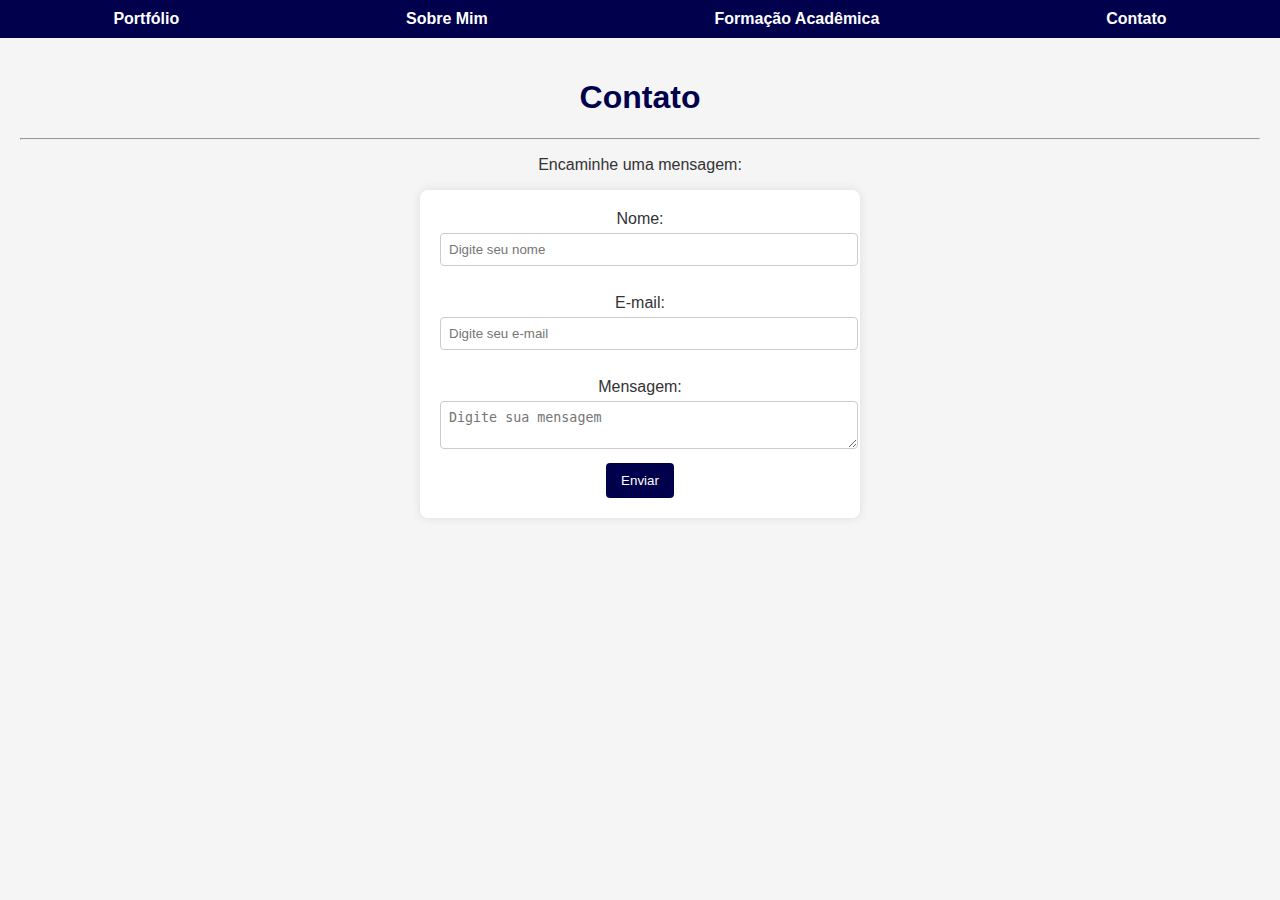
<file: contato.html>
<!DOCTYPE html>
<html lang="pt-BR">
<head>
    <meta charset="UTF-8">
    <meta name="viewport" content="width=device-width, initial-scale=1.0">
    <title>Contato</title>
    <link rel="stylesheet" href="styles.css">
</head>
<body>
    <header>
        <div class="menu">
            <ul id="titulos">
                <li class="itensmenu" ><a href="index.html">Portfólio</a></li>
                <li class="itensmenu" ><a href="sobre.html">Sobre Mim</a></li>
                <li class="itensmenu" ><a href="formacao.html">Formação Acadêmica</a></li>
                <li class="itensmenu" ><a href="contato.html">Contato</a></li>
            </ul>
        </div>
    </header>

    <main>
        <h1>Contato</h1>
        <hr>
        <p>Encaminhe uma mensagem:</p>

        <!-- formulário para contato -->
        <form action="" method="post">
            <label for="name">Nome:</label>
            <input type="text" id="nome" name="nome" placeholder="Digite seu nome"><br><br>
            
            <label for="email">E-mail:</label>
            <input type="text" id="email" name="email" placeholder="Digite seu e-mail"><br><br>

            <label for="mensagem">Mensagem:</label>
            <textarea name="mensagem" id="mensagem" placeholder="Digite sua mensagem"></textarea>
            <br>
            <button type="button">Enviar</button>
        </form>
       
    </main>
</body>
</html>
</file>
<file: styles.css>
/* estilo geral */
.menu{ 
    display: flex;    
    text-align: center;
    align-items: center;
    justify-content: center;
   

}
#titulos{
    display: flex;
    align-items: center;
    justify-content: space-around;
    width: 100%;
    
}
.itensmenu{
    justify-content: space-around;
    list-style-type: none;
    display: flex;

}
body {
    font-family: Arial, sans-serif;
    margin: 0;
    padding: 0;
    background-color: #f5f5f5;
    color: #333;
}

header {
    background-color: #00004C;
    padding: 10px 0;
}

.menu ul {
    list-style-type: none;
    margin: 0;
    padding: 0;
    text-align: center;
}

.menu ul li a {
    text-decoration: none;
    color: white;
    font-weight: bold;
}

main {
    padding: 20px;
    text-align: center;
}

h1 {
    color: #00004C;
}

form {
    max-width: 400px;
    margin: 0 auto;
    padding: 20px;
    background-color: #fff;
    border-radius: 8px;
    box-shadow: 0 0 10px rgba(0, 0, 0, 0.1);
}

label {
    display: block;
    margin-bottom: 5px;
}

input, textarea {
    width: 100%;
    padding: 8px;
    margin-bottom: 10px;
    border: 1px solid #ccc;
    border-radius: 4px;
}

button {
    background-color: #00004C;
    color: white;
    padding: 10px 15px;
    border: none;
    border-radius: 4px;
    cursor: pointer;
}

button:hover {
    background-color: green;
}

/* Estilos para as imagens sobre mim*/

.imagens {
    display: flex;
    justify-content: center; /* Centraliza as imagens horizontalmente */
    align-items: center; /* Centraliza as imagens verticalmente */
    flex-wrap: wrap; /* Permite que as imagens se ajustem em várias linhas */
    gap: 20px; /* Espaçamento entre as imagens */
    margin: 20px 0;
    display: grid;
    grid-template-columns: repeat(2,1fr);
}

.imagem img {
    width: 800px; /* Tamanho das imagens  */
    height: 500px;
    border-radius: 10px; /*  para bordas arredondadas */
}

.fotos{
    display: flex;
    justify-content: center; 
    align-items: center; 
    flex-wrap: wrap; 
    gap: 60px;
    margin: 20px 0;
}

.img img{
    width: 300px; 
    height: auto;
    border-radius: 10px;
}

.formacao {
    list-style-type: none;
}

/* tamanho imagem portfolio */
.imgg img{
    width: 200%;
    max-width: 1500px;
    height: 600px;
    display: block;
    margin: 0 auto;
}

.imgcod{
    width: 200%;
    max-width: 1500px;
    height: 800px;
    display: flex;
    margin: 0 auto;
}
</file>
